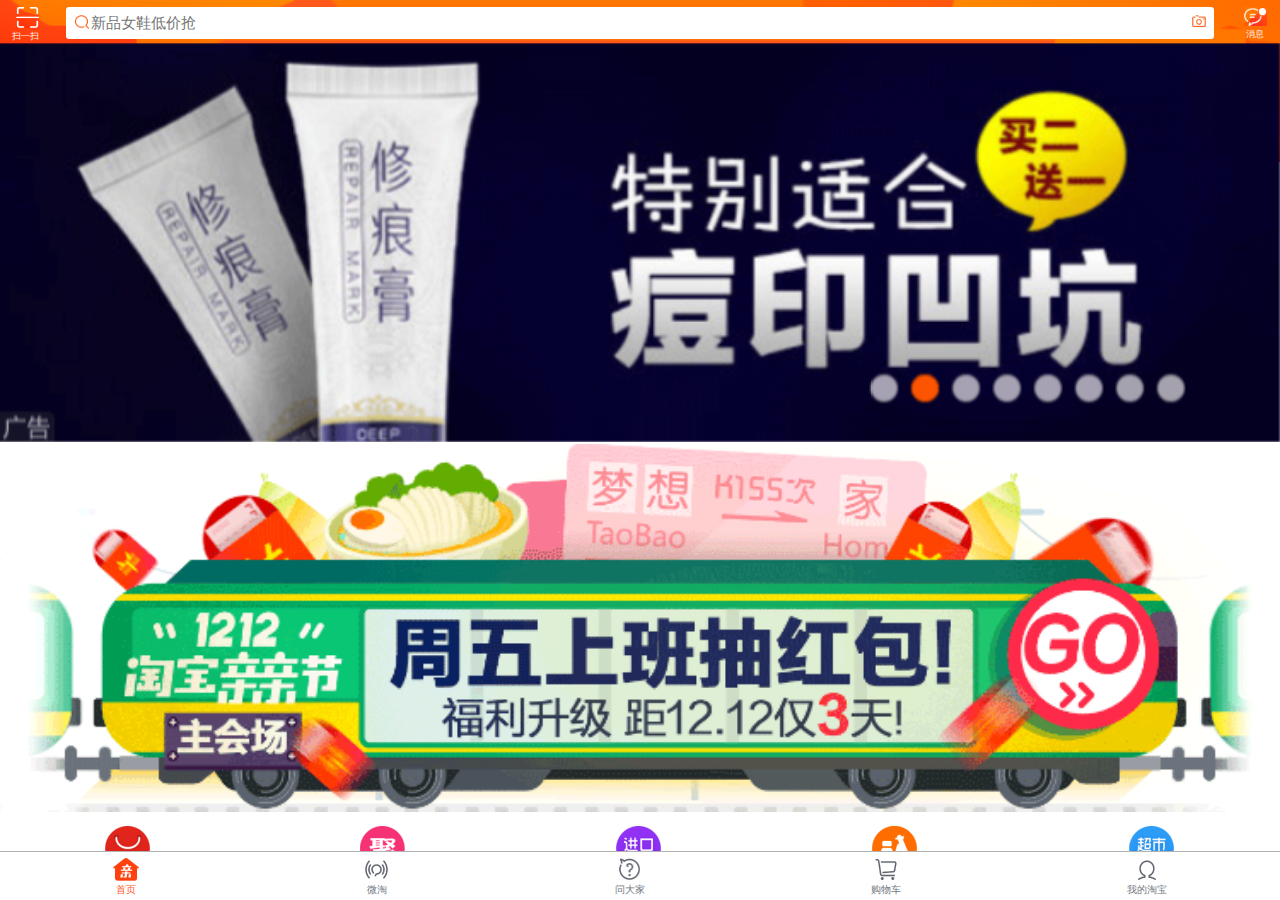
<file: 周考2/index.html>
<!DOCTYPE html>
<html>

	<head>
		<meta charset="utf-8">
		<meta name="viewport" content="initial-scale=1.0, maximum-scale=1.0, user-scalable=no" />
		<link rel="stylesheet" type="text/css" href="css/zhoukao2.css" />
		<title></title>
		<link rel="stylesheet" type="text/css" href="css/swiper.min.css" />
		<script type="text/javascript" src="js/iscroll.js"></script>
		<script type="text/javascript" src="js/swiper.min.js"></script>
	</head>

	<body>
		<div class="wrapper">
			<header>
				<img src="img/images/bg_02.png" id="bgi" />
				<div class="left">
					<dl>
						<dt><img src="img/images/zk_03.png"/></dt>
						<dd>扫一扫</dd>
					</dl>
				</div>
				<div class="center">
					<img src="img/images/zk_08.png" class="ll" />
					<input type="text" name="" id="" value="" placeholder="新品女鞋低价抢" />
					<img src="img/images/zk_10.png" class="rr" />
				</div>
				<div class="right">
					<dl>
						<dt><img src="img/images/zk_05.png"/></dt>
						<dd>消息</dd>
					</dl>
				</div>
			</header>
			<section id="wrapper">
				<div class="wra">
					<!--<img src="img/images/zk_16.png" />-->
					<div class="banner1">
						<div class="swiper-container">
							<div class="swiper-wrapper">
								<div class="swiper-slide"><img src="img/images/zk_16.png" /></div>
								<div class="swiper-slide"><img src="img/images/zk_16.png" /></div>
								<div class="swiper-slide"><img src="img/images/zk_16.png" /></div>
								<div class="swiper-slide"><img src="img/images/zk_16.png" /></div>
								<div class="swiper-slide"><img src="img/images/zk_16.png" /></div>
							</div>
						</div>
					</div>
					<div class="banner2">
						<img src="img/images/zk_18.png" />
					</div>
					<div class="dl">
						<dl>
							<dt><img src="img/images/zk_21.png"/></dt>
							<dd>天猫</dd>
						</dl>
						<dl>
							<dt><img src="img/images/zk_23.png"/></dt>
							<dd>聚划算</dd>
						</dl>
						<dl>
							<dt><img src="img/images/zk_25.png"/></dt>
							<dd>天猫国际</dd>
						</dl>
						<dl>
							<dt><img src="img/images/zk_27.png"/></dt>
							<dd>外卖</dd>
						</dl>
						<dl>
							<dt><img src="img/images/zk_29.png"/></dt>
							<dd>天猫超市</dd>
						</dl>
					</div>
					<div class="dl">
						<dl>
							<dt><img src="img/images/zk_36.png"/></dt>
							<dd>充值中心</dd>
						</dl>
						<dl>
							<dt><img src="img/images/zk_37.png"/></dt>
							<dd>飞猪旅行</dd>
						</dl>
						<dl>
							<dt><img src="img/images/zk_38.png"/></dt>
							<dd>领金币</dd>
						</dl>
						<dl>
							<dt><img src="img/images/zk_40.png"/></dt>
							<dd>到家</dd>
						</dl>
						<dl>
							<dt><img src="img/images/zk_41.png"/></dt>
							<dd>分类</dd>
						</dl>
					</div>
					<div class="tui">
						<dl>
							<dt><img src="img/images/jian_03.png"/></dt>
							<dd>
								<p><span>热议</span>如果用手去拨劳斯莱斯的车标，结果会...</p>
								<p><span>1212</span>软装那些事，双12创意装饰画大赏</p>
							</dd>
						</dl>
					</div>
					<div class="gou">
						<img src="img/images/zk_52.png" />
					</div>
				</div>
			</section>
			<footer>
				<dl>
					<dt><img src="img/images/zk_56.png"/></dt>
					<dd style="color: #ff5c2e;">首页</dd>
				</dl>
				<dl>
					<dt><img src="img/images/zk_58.png"/></dt>
					<dd>微淘</dd>
				</dl>
				<dl>
					<dt><img src="img/images/zk_60.png"/></dt>
					<dd>问大家</dd>
				</dl>
				<dl>
					<dt><img src="img/images/zk_62.png"/></dt>
					<dd>购物车</dd>
				</dl>
				<dl>
					<dt><img src="img/images/zk_64.png"/></dt>
					<dd>我的淘宝</dd>
				</dl>
			</footer>
		</div>
	</body>
	<script>
		var swiper = new Swiper('.banner1 .swiper-container', {
			pagination: '.swiper-pagination',
			//      nextButton: '.swiper-button-next',
			//      prevButton: '.swiper-button-prev',
			paginationClickable: true,
			spaceBetween: 30,
			centeredSlides: true,
			autoplay: 1000,
			autoplayDisableOnInteraction: false
		});
		var myscroll = new IScroll("#wrapper", {
			scrollbars: true,
			disableMouse: true,
			disablePointer: true,
			scrollbars: 'custom'
		});
		
	</script>

</html>
</file>
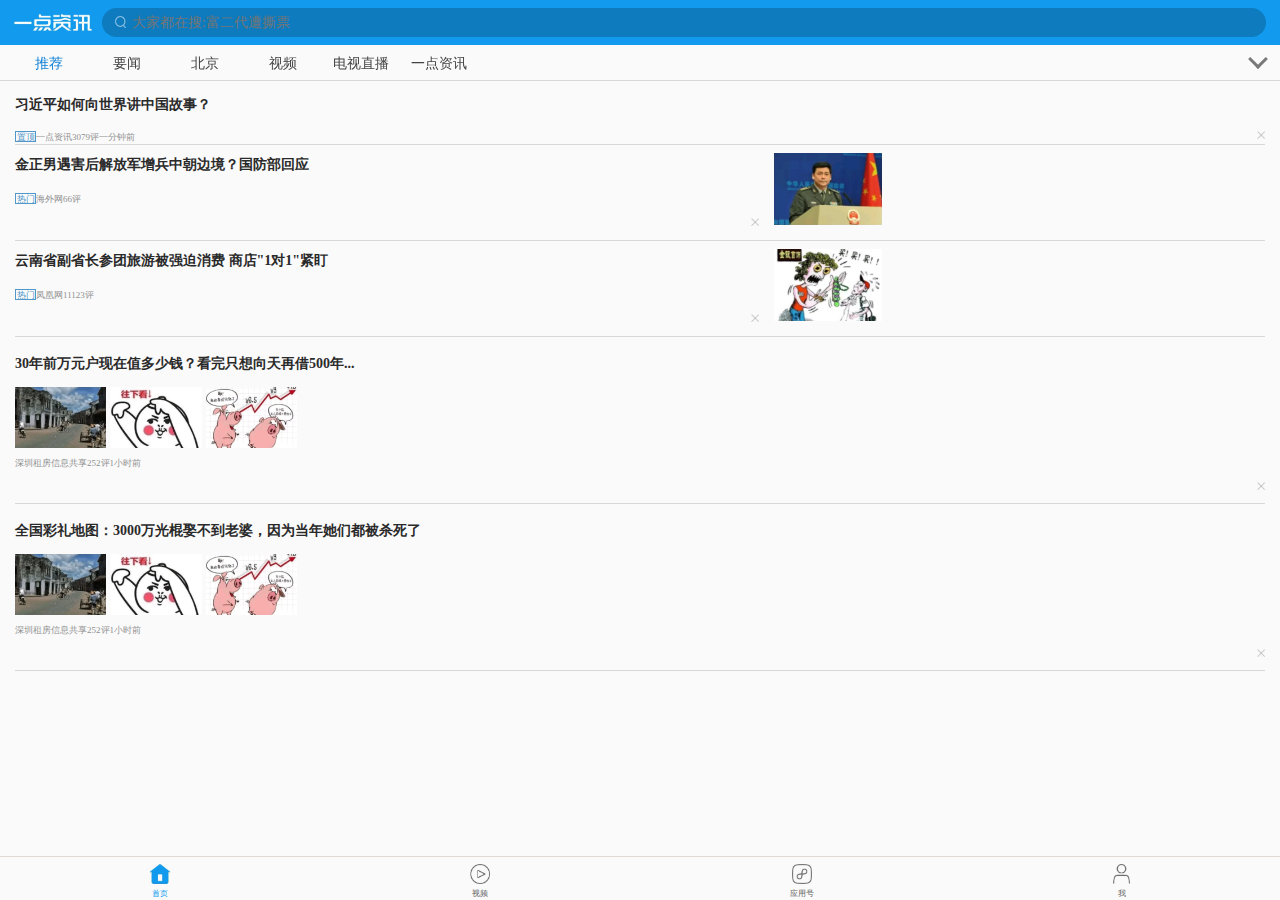
<file: 周考3/index.html>
<!DOCTYPE html>
<html>
<head>
    <meta charset="utf-8">
    <meta name="viewport" content="initial-scale=1.0, maximum-scale=1.0, user-scalable=no" />
    <link rel="stylesheet" type="text/css" href="css/zk3.css"/>
    <link rel="stylesheet" type="text/css" href="css/swiper.min.css"/>
    <title></title>
    <script type="text/javascript" src="js/jquery-3.1.1.js"></script>
    <script type="text/javascript" src="js/swiper.min.js"></script>
</head>
<body>
	<div class="wrapper">
		<header>
			<img src="img/images/zk_03.png" id="img"/>
			<div id="right">
				<img src="img/images/zk_06.png"/>
				<input type="text" placeholder="大家都在搜:富二代遭撕票" value="" />
			</div>
		</header>
		<section id="section">
			<div>
				<div class="nav">
					<ul>
					 <div class="swiper-container">
				        <div class="swiper-wrapper">
				            <div class="swiper-slide"><li style="color: #1584d6;">推荐</li></div>
				            <div class="swiper-slide"><li>要闻</li></div>
				            <div class="swiper-slide"><li>北京</li></div>
				            <div class="swiper-slide"><li>视频</li></div>
				            <div class="swiper-slide"><li>电视直播</li></div>
				            <div class="swiper-slide"><li>一点资讯</li></div>
				        </div>
				    </div>
				   </ul>
					<span></span>
				</div>
				<div class="main">
					<div class="p">
							<p>习近平如何向世界讲中国故事？</p>
								<ul>
									<li><span>置顶</span></li>
									<li>一点资讯</li>
									<li>3079评</li>
									<li>一分钟前</li>
								</ul>
								<img src="img/images/zk_11.png"/>
					</div>
					<div class="dl1">
						<dl>
							<dt>
								<p>金正男遇害后解放军增兵中朝边境？国防部回应</p>
								<ul>
									<li><span>热门</span></li>
									<li>海外网</li>
									<li>66评</li>
								</ul>
								<img src="img/images/zk_11.png"/>
							</dt>
							<dd><img src="img/images/zk_15.png"/></dd>
						</dl>
					</div>
					<div class="dl1">
						<dl>
							<dt>
								<p>云南省副省长参团旅游被强迫消费 商店"1对1"紧盯</p>
								<ul>
									<li><span>热门</span></li>
									<li>凤凰网</li>
									<li>11123评</li>
								</ul>
								<img src="img/images/zk_11.png"/>
							</dt>
							<dd><img src="img/images/zk_17.png"/></dd>
						</dl>
					</div>
					<div class="dl2">
						<p>30年前万元户现在值多少钱？看完只想向天再借500年...</p>
						<div id="images">
							<img src="img/images/zk_20.png"/>
							<img src="img/images/zk_22.png"/>
							<img src="img/images/zk_24.png"/>
						</div>
						<ul>
							<li>深圳租房信息共享</li>
							<li>252评</li>
							<li>1小时前</li>
						</ul>
						<img src="img/images/zk_11.png" class="cha"/>
					</div>
					<div class="dl2">
						<p>全国彩礼地图：3000万光棍娶不到老婆，因为当年她们都被杀死了</p>
						<div id="images">
							<img src="img/images/zk_20.png"/>
							<img src="img/images/zk_22.png"/>
							<img src="img/images/zk_24.png"/>
						</div>
						<ul>
							<li>深圳租房信息共享</li>
							<li>252评</li>
							<li>1小时前</li>
						</ul>
						<img src="img/images/zk_11.png" class="cha"/>
					</div>
				</div>
			</div>
			<div style="display: none;">视频</div>
			<div style="display: none;">应用号</div>
			<div style="display: none;">我的</div>
		</section>
		<footer id="footer">
			<dl class="move">
				<dt><img src="img/images/zk_29.png"/></dt>
				<dd>首页</dd>
			</dl>
			<dl>
				<dt><img src="img/images/zk_31.png"/></dt>
				<dd>视频</dd>
			</dl>
			<dl>
				<dt><img src="img/images/zk_34.png"/></dt>
				<dd>应用号</dd>
			</dl>
			<dl>
				<dt><img src="img/images/zk_37.png"/></dt>
				<dd>我</dd>
			</dl>
		</footer>
	</div>
</body>
<script>
    var swiper = new Swiper('.nav>ul .swiper-container', {
        pagination: '.swiper-pagination',
        slidesPerView: 3,
        paginationClickable: true,
        spaceBetween: 10,
        freeMode: true
    });
    $("#footer dl").on("click",function(){
    	var index = $(this).index();
    	$(this).addClass("move").siblings().removeClass("move");
    	$("#section > div").hide().eq(index).show();
    })
    </script>
</html>
</file>
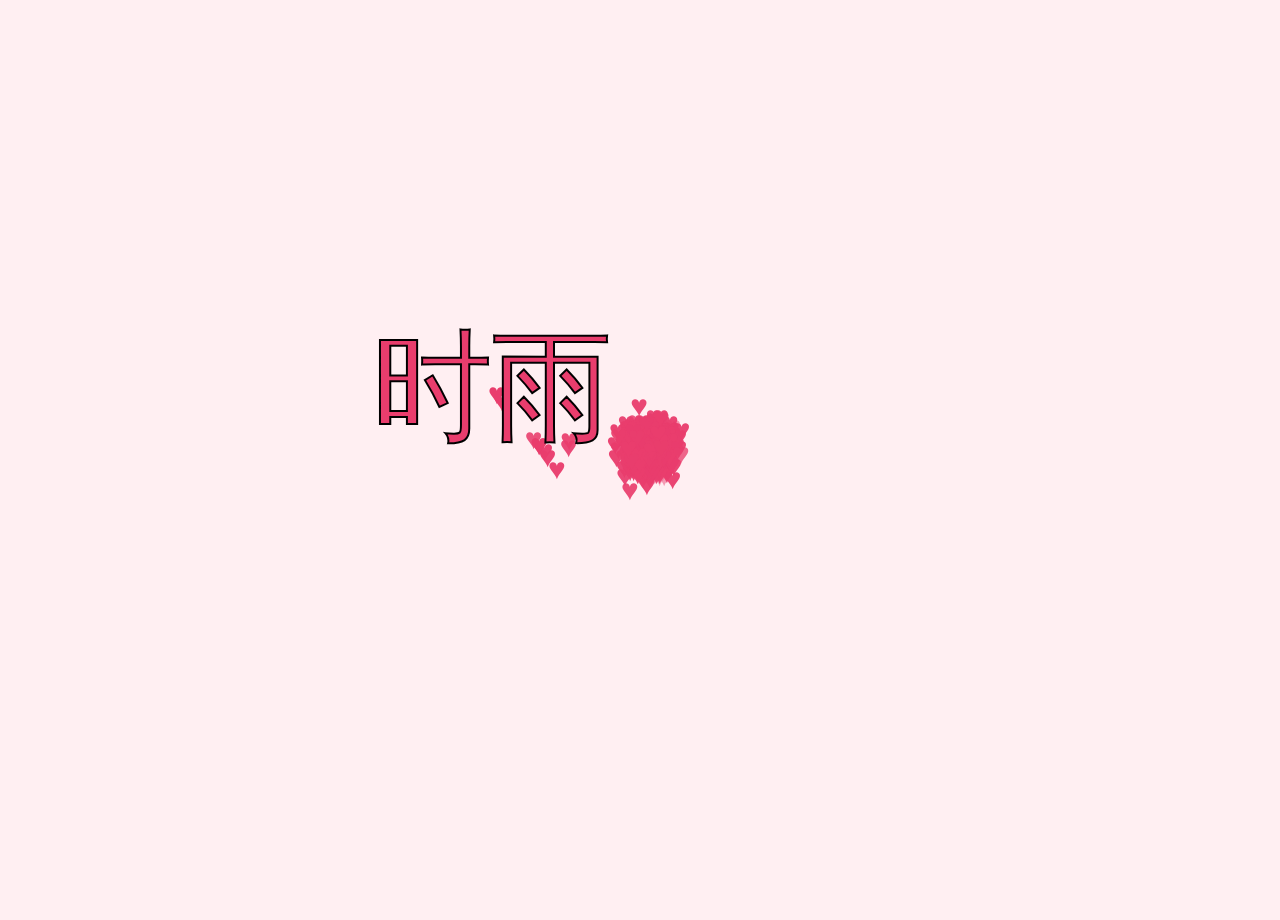
<file: 动画/动画.html>
<!doctype html>
<html>
<head>
<title>Heart</title>
<meta charset="UTF-8">
</head>
<body>
	<canvas id="c"></canvas>
	<script>
   		var b = document.body;
    	var c = document.getElementsByTagName('canvas')[0];
    	var a = c.getContext('2d');
	</script>
    <script>
	eval('var M=Math,n=M.pow,i,E=2,F="rgba(233,61,109,",d=M.cos,z=M.sin,L=1,u=30,W=window,w=c.width=W.innerWidth,h=c.height=W.innerHeight,r=_1){return M.random()*2-1},y="px Arial",v="时雨",q="♥",X=w/2,Y=h/2,T=4,p=_1){var e=this;e.g=_1){e.x=X;e.y=Y;e.k=0;e.l=0;e.t=M.random()*19000;e.c=e.t};e.d=_1){a.fillStyle=F+(e.c/e.t)+")";a.fillText(q,e.x,e.y);e.c-=50;e.x+=e.k;e.y+=e.l;e.k=e.k+r();e.l=e.l+r();if(e.c<0||e.x>w||e.x<0||e.y>h||e.y<0){e.g()}};e.g()},A,B;a.textAlign="center";a.strokeStyle="#000";a.lineWidth=2;for(i=0;i<350;i++){M[i]=new p()}setInterval(_1){a.clearRect(0,0,w,h);a.font=u+y;X=(w/6*n(z(T),3)+w/2);Y=0.8*(-h/40*(13*d(T)-5*d(2*T)-2*d(3*T)-d(4*T))+h/2.3);T+=(z(T)+3)/99;for(i=0;i<350;i++){with(M[i]){A=(x/w-0.5)*2,B=-(y/h-0.5);if(L&&(A*A+2*n((B-0.5*n(M.abs(A),0.5)),2))>0.11){k=l=0}d()}}a.font=120+y;if(E>0.1){if(E<1){a.fillStyle=F+E+")";a.fillText("Love",w/2,h/2)}E-=0.02}a.fillStyle="#E93D6D";a.fillText(v,X,Y+u);a.strokeText(v,X,Y+u)},50);b.bgColor="#FFEFF2";c.onmouseup=_1){L=(L)?0:1}'.replace(/(_1)/g,'function('))
    </script>
</body>
</html>
</file>
<file: 周考2/css/zhoukao2.css>
@import url(reset.css);
html {
  font-size: 62.5%; }

html, body, .wrapper {
  width: 100%;
  height: 100%;
  background: none; }

.wrapper {
  display: -webkit-box;
  -webkit-box-orient: vertical; }
  .wrapper header {
    position: relative;
    width: 100%;
    height: 42.5px;
    background: none; }
    .wrapper header #bgi {
      width: 100%;
      height: auto;
      background: none; }
    .wrapper header .left {
      width: 30px;
      height: 32.5px;
      background: none;
      position: absolute;
      top: 7px;
      left: 12px; }
      .wrapper header .left img {
        width: 23px;
        height: auto;
        background: none; }
      .wrapper header .left dl dt {
        text-align: center; }
      .wrapper header .left dl dd {
        font-size: 9px;
        color: #fff0e9; }
    .wrapper header .center {
      position: absolute;
      top: 7px;
      left: 66px;
      right: 66px;
      -webkit-box-flex: 1;
      width: auto;
      height: 32px;
      background: #ffffff;
      border: none;
      border-radius: 3px;
      padding: 7.5px 8px 8.5px 25px; }
      .wrapper header .center .ll {
        width: 14px;
        height: auto;
        background: none;
        position: absolute;
        top: 7.5px;
        left: 9px; }
      .wrapper header .center input {
        border: none;
        font-size: 15px;
        color: #ff5000;
        outline: none; }
      .wrapper header .center .rr {
        width: 14px;
        height: auto;
        background: none;
        position: absolute;
        top: 7.5px;
        right: 8px; }
    .wrapper header .right {
      width: 30px;
      height: 32.5px;
      background: none;
      position: absolute;
      top: 7px;
      right: 10px; }
      .wrapper header .right img {
        width: 23px;
        height: auto;
        background: none; }
      .wrapper header .right dl dt {
        text-align: center; }
      .wrapper header .right dl dd {
        font-size: 9px;
        color: #fff0e9;
        text-align: center; }
  .wrapper section {
    -webkit-box-flex: 1;
    overflow-y: auto;
    display: -webkit-box;
    -webkit-box-orient: vertical; }
    .wrapper section::-webkit-scrollbar {
      width: 0; }
    .wrapper section .banner1 img, .wrapper section .banner2 img {
      width: 100%;
      height: auto;
      background: none; }
    .wrapper section .dl {
      display: -webkit-box;
      -webkit-box-orient: horizontal;
      width: 100%;
      height: 72px;
      background: none; }
      .wrapper section .dl dl {
        -webkit-box-flex: 1;
        text-align: center;
        margin-top: 12px; }
        .wrapper section .dl dl dt img {
          width: auto;
          height: 43px;
          background: none; }
        .wrapper section .dl dl dd {
          font-size: 10px;
          color: #787878; }
    .wrapper section .tui {
      display: -webkit-box;
      -webkit-box-orient: horizontal;
      width: 100%;
      height: auto;
      background: none;
      padding: 5px 14px 5px 19px; }
      .wrapper section .tui dt {
        float: left; }
        .wrapper section .tui dt img {
          width: auto;
          height: 43.5px;
          background: none; }
      .wrapper section .tui dd {
        padding-top: 6px;
        padding-left: 10px;
        float: left;
        line-height: 20px;
        font-size: 10px;
        color: #464646; }
        .wrapper section .tui dd span {
          display: inline-block;
          width: 29px;
          height: 15px;
          background: none;
          border: 1px solid red;
          font-size: 10px;
          color: red;
          box-sizing: border-box;
          border-radius: 3px;
          line-height: 15px;
          text-align: center; }
    @media screen and (min-height: 630px) and (max-height: 1024px) {
      .wrapper section .dl {
        -webkit-box-flex: 1; }
        .wrapper section .dl dl dt img {
          width: auto;
          height: 45px;
          background: none; }
        .wrapper section .dl dl dd {
          font-size: 12px;
          font-weight: bold; }
      .wrapper section .wra .tui {
        -webkit-box-flex: 1;
        display: -webkit-box;
        -webkit-box-orient: horizontal;
        width: 100%;
        height: auto;
        background: none;
        padding: 5px 14px 5px 19px; }
        .wrapper section .wra .tui dt {
          float: left; }
          .wrapper section .wra .tui dt img {
            width: auto;
            height: 45px;
            background: none; }
        .wrapper section .wra .tui dd {
          padding-top: 6px;
          padding-left: 10px;
          float: left;
          line-height: 20px;
          font-size: 12px;
          font-weight: bold;
          color: #464646; }
          .wrapper section .wra .tui dd span {
            display: inline-block;
            width: 29px;
            height: 15px;
            background: none;
            border: 1px solid red;
            font-size: 12px;
            font-weight: bold;
            color: red;
            box-sizing: border-box;
            border-radius: 3px;
            line-height: 15px;
            text-align: center;
            margin-right: 5px; } }
    .wrapper section .gou {
      width: 100%;
      height: auto;
      background: none;
      box-sizing: border-box;
      border: 6px solid #fc4423; }
      .wrapper section .gou img {
        width: 100%;
        height: auto;
        background: none; }
  .wrapper footer {
    display: -webkit-box;
    -webkit-box-orient: horizontal;
    width: 100%;
    height: 49px;
    background: none;
    border-top: 1px solid #b2b2b2; }
    .wrapper footer dl {
      -webkit-box-flex: 1;
      text-align: center;
      margin-top: 6px; }
      .wrapper footer dl dt img {
        width: auto;
        height: 23px;
        background: none; }
      .wrapper footer dl dd {
        font-size: 10px;
        color: #71767f; }
</file>
<file: 周考3/css/zk3.css>
@import url("reset.css");
html,
body {
  width: 100%;
  height: 100%;
  background: null;
}
.wrapper {
  width: 100%;
  height: 100%;
  background: #fafafa;
  display: -webkit-box;
  -webkit-box-orient: vertical;
}
.wrapper header {
  width: 100%;
  height: 45px;
  background: #129aee;
  display: -webkit-box;
  -webkit-box-orient: horizontal;
  padding: 8px 14px;
  line-height: 35px;
}
.wrapper header #img {
  width: auto;
  height: 17px;
  background: none;
  margin-right: 10px;
}
.wrapper header #right {
  width: 100%;
  height: auto;
  background: #0e7bbe;
  -webkit-box-flex: 1;
  border-radius: 20px;
  position: relative;
  padding-left: 30px;
  padding-right: 5px;
  line-height: 28px;
}
.wrapper header #right img {
  width: auto;
  height: 12px;
  background: none;
  position: absolute;
  top: 8px;
  left: 13px;
}
.wrapper header #right input {
  width: 100%;
  height: auto;
  background: #0e7bbe;
  border: none;
  outline: none;
  font-size: 14px;
}
.wrapper section {
  -webkit-box-flex: 1;
  overflow-y: auto;
  display: -webkit-box;
  -webkit-box-orient: vertical;
}
.wrapper section::-webkit-scrollbar {
  width: 0;
}
.wrapper section .nav {
  overflow-x: hidden;
  width: 100%;
  height: 35.5px;
  background: #fafafa;
  border-bottom: 1px solid #d8d8d8;
  display: -webkit-box;
  -webkit-box-orient: horizontal;
  position: relative;
  padding: 10px 0 10px 15px;
}
.wrapper section .nav ul {
  display: -webkit-box;
  -webkit-box-orient: horizontal;
}
.wrapper section .nav ul li {
  font-size: 14px;
  color: #434343;
  text-align: center;
  -webkit-box-flex: 1;
}
.wrapper section .nav span {
  border: 3px solid #797979;
  border-left: none;
  border-top: none;
  width: 14px;
  height: 14px;
  background: none;
  transform: rotate(45deg);
  position: absolute;
  bottom: 14px;
  right: 15px;
}
.wrapper section .main {
  padding: 0 15px;
  display: -webkit-box;
  -webkit-box-orient: vertical;
}
.wrapper section .main .p {
  padding: 15px 0 8px 0;
  width: 100%;
  height: 64px;
  background: #fafafa;
  border-bottom: 1px solid #d8d8d8;
  position: relative;
}
.wrapper section .main .p p {
  font-size: 14px;
  color: #2a2a2a;
  font-weight: bold;
  margin-bottom: 12px;
}
.wrapper section .main .p ul {
  display: -webkit-box;
  -webkit-box-orient: horizontal;
}
.wrapper section .main .p ul li {
  display: inline-block;
  font-size: 9px;
  color: #909090;
  text-align: center;
  -webkit-box-flex: 1;
}
.wrapper section .main .p ul li span {
  display: inline-block;
  width: 21px;
  height: 11px;
  background: none;
  border: 1px solid #5197ca;
  color: #5197ca;
  text-align: center;
  line-height: 11px;
}
.wrapper section .main .p img {
  width: auto;
  height: 8px;
  background: none;
  position: absolute;
  right: 0px;
  bottom: 5px;
}
.wrapper section .main .dl1 {
  width: 100%;
  height: 96px;
  background: #fafafa;
  padding: 8px 0;
  border-bottom: 1px solid #d8d8d8;
}
.wrapper section .main .dl1 dl {
  display: -webkit-box;
  -webkit-box-orient: horizontal;
}
.wrapper section .main .dl1 dl dt {
  width: 100%;
  height: auto;
  background: none;
  -webkit-box-flex: 1;
  position: relative;
  margin-right: 15px;
}
.wrapper section .main .dl1 dl dt p {
  font-size: 14px;
  color: #2a2a2a;
  font-weight: bold;
  margin-bottom: 12px;
  line-height: 23px;
}
.wrapper section .main .dl1 dl dt ul {
  display: -webkit-box;
  -webkit-box-orient: horizontal;
}
.wrapper section .main .dl1 dl dt ul li {
  display: inline-block;
  font-size: 9px;
  color: #909090;
  text-align: center;
  -webkit-box-flex: 1;
}
.wrapper section .main .dl1 dl dt ul li span {
  display: inline-block;
  width: 21px;
  height: 11px;
  background: none;
  border: 1px solid #5197ca;
  color: #5197ca;
  text-align: center;
  line-height: 11px;
}
.wrapper section .main .dl1 dl dt img {
  width: auto;
  height: 8px;
  background: none;
  position: absolute;
  right: 0px;
  bottom: 3px;
}
.wrapper section .main .dl1 dl dd {
  -webkit-box-flex: 1.5;
  width: 100%;
  height: auto;
  background: none;
}
.wrapper section .main .dl1 dl dd img {
  width: auto;
  height: 72px;
  background: none;
}
.wrapper section .main .dl2 {
  width: 100%;
  height: 167px;
  background: none;
  padding: 15px 0;
  border-bottom: 1px solid #d8d8d8;
  position: relative;
}
.wrapper section .main .dl2 p {
  font-size: 14px;
  color: #2a2a2a;
  font-weight: bold;
  margin-bottom: 12px;
  line-height: 23px;
}
.wrapper section .main .dl2 #images img {
  width: auto;
  height: 61px;
  background: none;
  -webkit-box-flex: 1;
  text-align: center;
}
.wrapper section .main .dl2 ul {
  display: -webkit-box;
  -webkit-box-orient: horizontal;
}
.wrapper section .main .dl2 ul li {
  display: inline-block;
  font-size: 9px;
  color: #909090;
  text-align: center;
  -webkit-box-flex: 1;
}
.wrapper section .main .dl2 .cha {
  position: absolute;
  width: auto;
  height: 8px;
  background: none;
  bottom: 13px;
  right: 0;
}
.wrapper footer {
  width: 100%;
  height: 44px;
  background: #fafafa;
  display: -webkit-box;
  -webkit-box-orient: horizontal;
  text-align: center;
  border-top: 1px solid #ded9d3;
}
.wrapper footer .move dd {
  color: #109bf0;
}
.wrapper footer img {
  width: auto;
  height: 20px;
  background: none;
}
.wrapper footer dd {
  font-size: 8px;
  color: #636363;
}
.wrapper footer dl {
  -webkit-box-flex: 1;
  margin-top: 7px;
}
</file>
